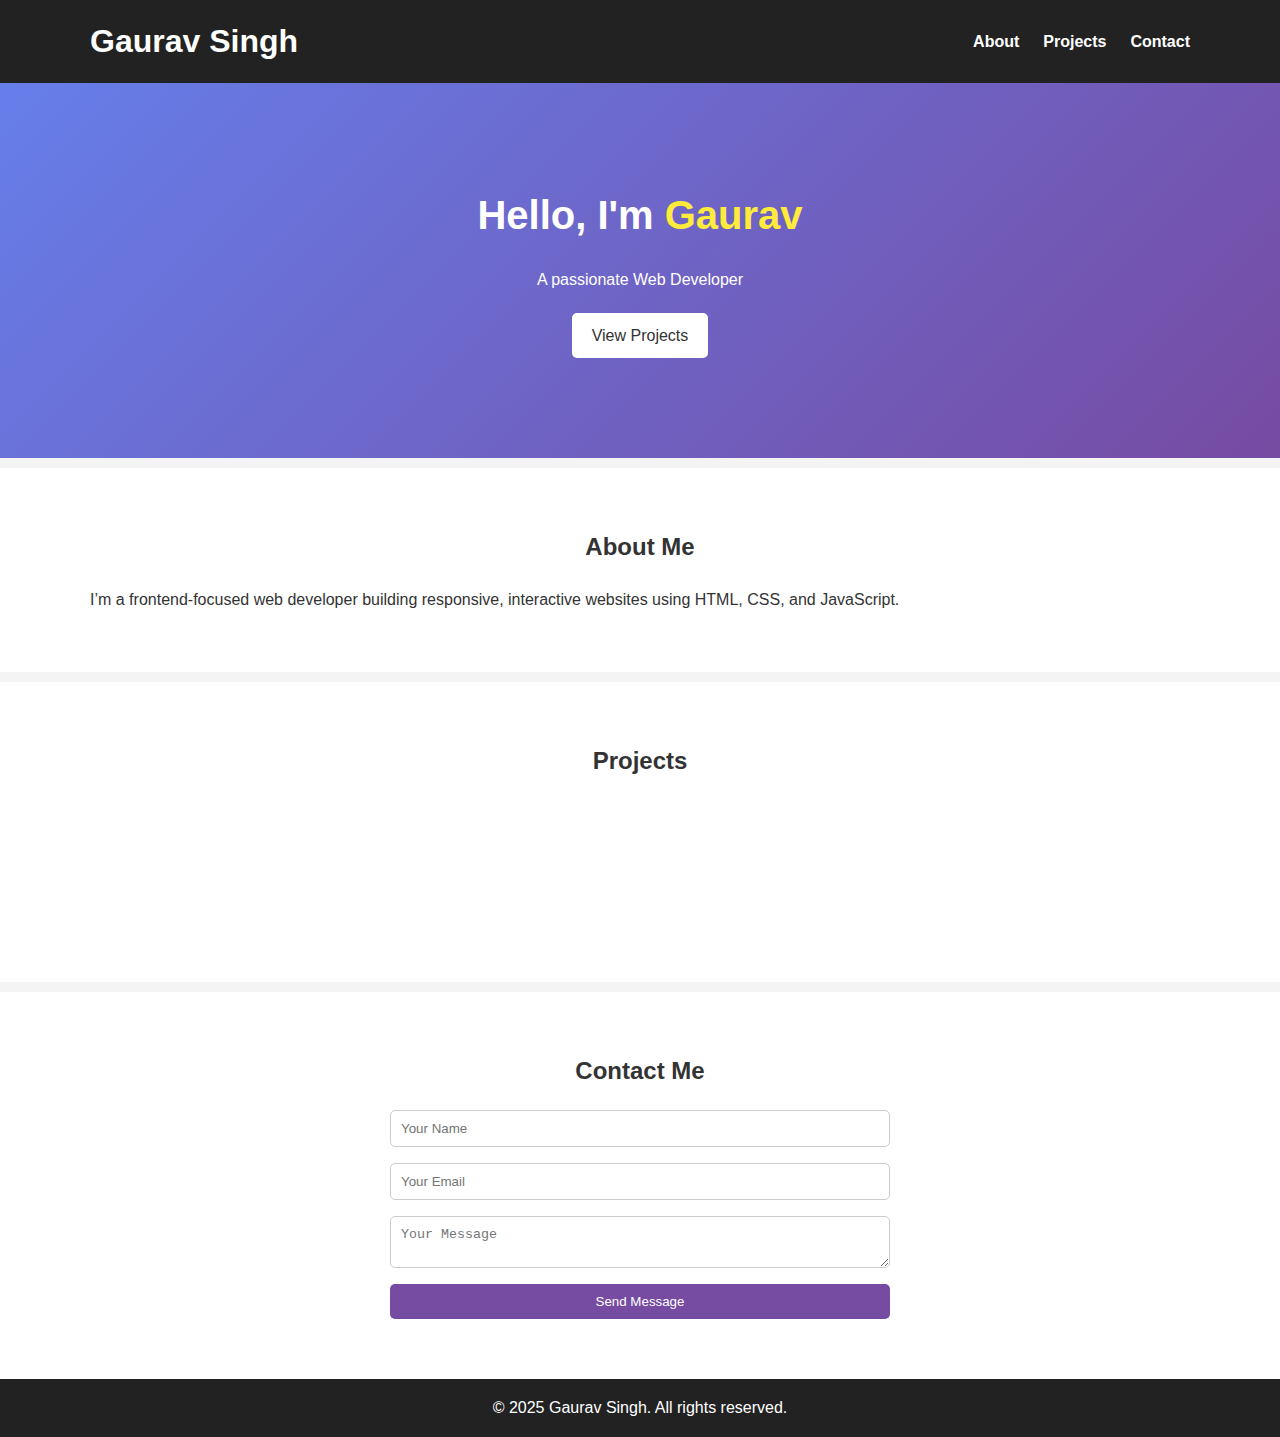
<file: Protofolio task-1/index.html>
<!DOCTYPE html>
<html lang="en">
<head>
  <meta charset="UTF-8" />
  <meta name="viewport" content="width=device-width, initial-scale=1.0"/>
  <title>My Portfolio</title>
  <link rel="stylesheet" href="style.css" />
</head>
<body>

  <header>
    <div class="container">
      <h1>Gaurav Singh</h1>
      <nav>
        <ul>
          <li><a href="#about">About</a></li>
          <li><a href="#projects">Projects</a></li>
          <li><a href="#contact">Contact</a></li>
        </ul>
      </nav>
    </div>
  </header>

  <section class="hero">
    <div class="container">
      <h2>Hello, I'm <span>Gaurav</span></h2>
      <p>A passionate Web Developer</p>
      <a href="#projects" class="btn">View Projects</a>
    </div>
  </section>

  <section id="about" class="about">
    <div class="container">
      <h2>About Me</h2>
      <p>I’m a frontend-focused web developer building responsive, interactive websites using HTML, CSS, and JavaScript.</p>
    </div>
  </section>

  <section id="projects" class="projects">
    <div class="container">
      <h2>Projects</h2>
      <div class="project-grid">
        <div class="project-card">
          <h3>Portfolio Website</h3>
          <p>A personal portfolio built with HTML, CSS, and JS.</p>
        </div>
        <div class="project-card">
          <h3>ToDo App</h3>
          <p>A simple task manager using JavaScript.</p>
        </div>
      </div>
    </div>
  </section>

  <section id="contact" class="contact">
    <div class="container">
      <h2>Contact Me</h2>
      <form>
        <input type="text" placeholder="Your Name" required />
        <input type="email" placeholder="Your Email" required />
        <textarea placeholder="Your Message" required></textarea>
        <button type="submit">Send Message</button>
      </form>
    </div>
  </section>

  <footer>
    <div class="container">
      <p>&copy; 2025 Gaurav Singh. All rights reserved.</p>
    </div>
  </footer>

  <script src="script.js"></script>
</body>
</html>
</file>
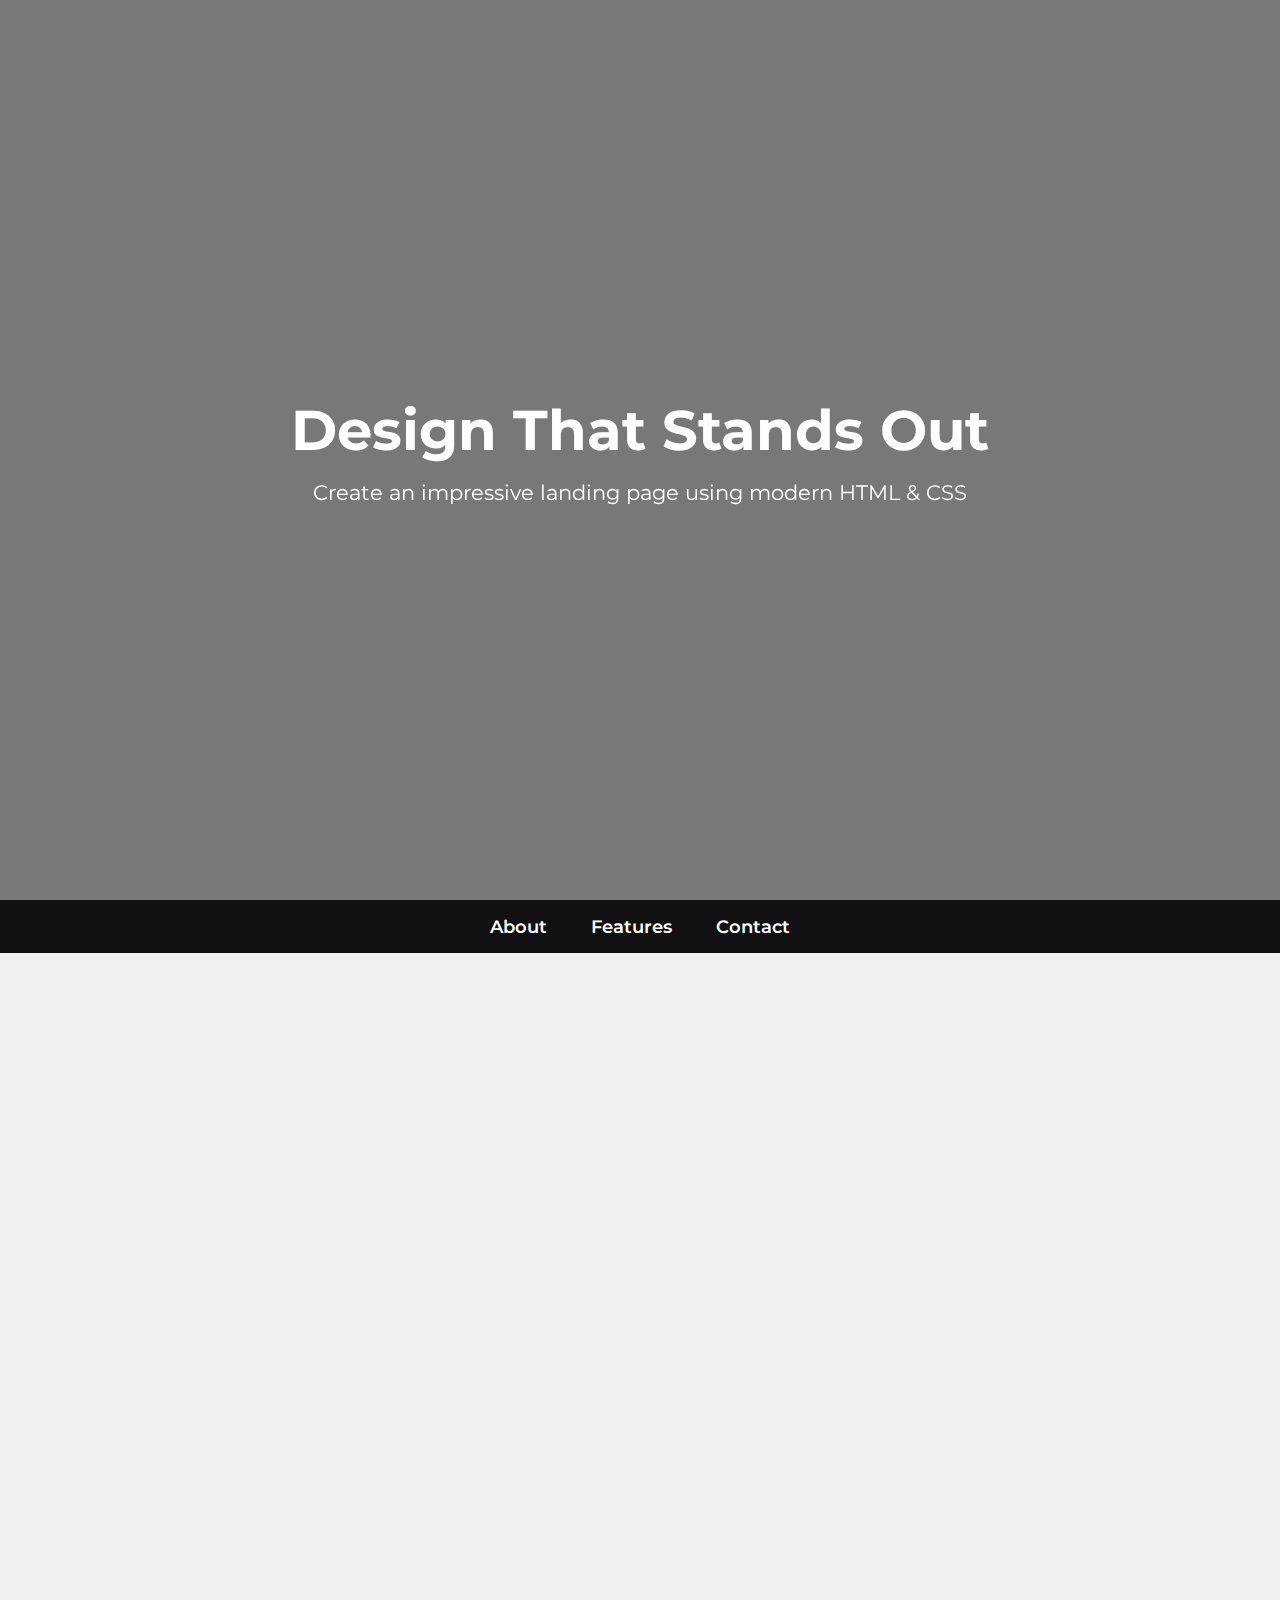
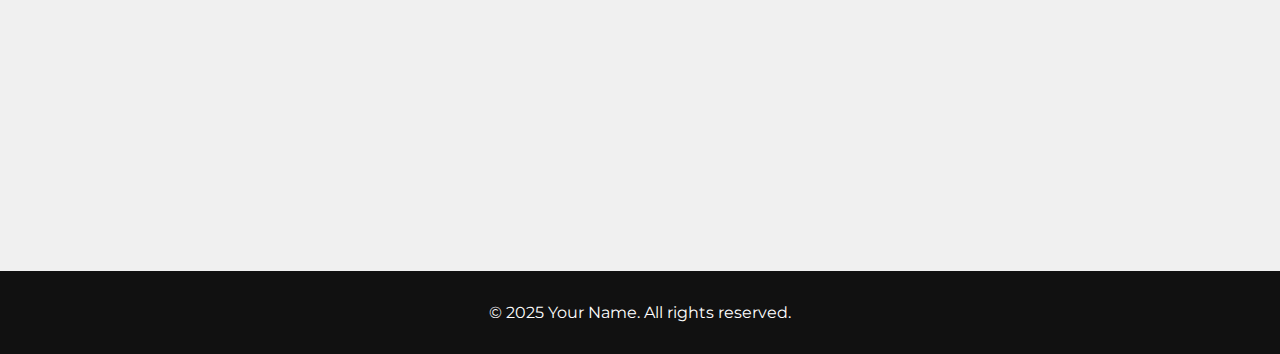
<file: Task 3-Calculator/index.html>
<!DOCTYPE html>
<html lang="en">
<head>
  <meta charset="UTF-8" />
  <meta name="viewport" content="width=device-width, initial-scale=1.0"/>
  <title>Modern Landing Page</title>
  <link href="https://fonts.googleapis.com/css2?family=Montserrat:wght@400;600;700&display=swap" rel="stylesheet">
  <link href="https://unpkg.com/aos@2.3.4/dist/aos.css" rel="stylesheet">

  <style>
    * {
      margin: 0;
      padding: 0;
      box-sizing: border-box;
      scroll-behavior: smooth;
      font-family: 'Montserrat', sans-serif;
    }

    body {
      background: #f0f0f0;
      color: #333;
    }

    /* Hero Banner */
    .hero {
      background: url('https://images.unsplash.com/photo-1532619675605-1e0219e1b9d3?auto=format&fit=crop&w=1470&q=80') no-repeat center center/cover;
      height: 100vh;
      display: flex;
      flex-direction: column;
      justify-content: center;
      align-items: center;
      color: white;
      text-align: center;
      position: relative;
    }

    .hero::before {
      content: '';
      position: absolute;
      top: 0; left: 0; right: 0; bottom: 0;
      background: rgba(0, 0, 0, 0.5);
      z-index: 1;
    }

    .hero-content {
      position: relative;
      z-index: 2;
      padding: 0 2rem;
    }

    .hero h1 {
      font-size: 3.5rem;
      margin-bottom: 1rem;
    }

    .hero p {
      font-size: 1.3rem;
    }

    nav {
      background: #111;
      text-align: center;
      padding: 1rem 0;
      position: sticky;
      top: 0;
      z-index: 1000;
    }

    nav a {
      color: #fff;
      margin: 0 20px;
      text-decoration: none;
      font-weight: 600;
      font-size: 1.1rem;
      transition: color 0.3s;
    }

    nav a:hover {
      color: #ffeb3b;
    }

    .container {
      max-width: 1100px;
      margin: auto;
      padding: 4rem 2rem;
    }

    .section {
      margin-bottom: 3rem;
      background: white;
      padding: 2rem;
      border-radius: 15px;
      box-shadow: 0 0 10px rgba(0,0,0,0.1);
    }

    .section h2 {
      font-size: 2rem;
      color: #2b67f6;
      margin-bottom: 1rem;
    }

    .section p, .section ul {
      font-size: 1.1rem;
      line-height: 1.8;
    }

    .section ul li {
      margin-left: 1.5rem;
      list-style-type: square;
    }

    .btn {
      display: inline-block;
      margin-top: 1.5rem;
      padding: 12px 30px;
      background: #2b67f6;
      color: white;
      font-weight: 700;
      border: none;
      border-radius: 30px;
      text-decoration: none;
      transition: background 0.3s;
    }

    .btn:hover {
      background: #0039cb;
    }

    footer {
      text-align: center;
      padding: 2rem;
      background: #111;
      color: white;
    }

    @media (max-width: 768px) {
      .hero h1 {
        font-size: 2rem;
      }

      nav a {
        display: block;
        margin: 10px 0;
      }

      .btn {
        padding: 10px 20px;
      }
    }
  </style>
</head>
<body>

  <div class="hero">
    <div class="hero-content" data-aos="fade-down">
      <h1>Design That Stands Out</h1>
      <p>Create an impressive landing page using modern HTML & CSS</p>
    </div>
  </div>

  <nav>
    <a href="#about">About</a>
    <a href="#features">Features</a>
    <a href="#contact">Contact</a>
  </nav>

  <div class="container">
    <section id="about" class="section" data-aos="fade-up">
      <h2>About</h2>
      <p>This landing page project helps you understand layout principles, spacing, and modern UI practices using HTML and CSS. It's a perfect project for beginners who want results that look professional.</p>
    </section>

    <section id="features" class="section" data-aos="zoom-in-up">
      <h2>Features</h2>
      <ul>
        <li>Stunning full-screen background</li>
        <li>Smooth scrolling + animations</li>
        <li>Responsive for all devices</li>
        <li>Interactive buttons and navigation</li>
      </ul>
      <a href="#" class="btn">Click Here for Demo</a>
    </section>

    <section id="contact" class="section" data-aos="fade-right">
      <h2>Contact</h2>
      <p>Email: youremail@example.com</p>
    </section>
  </div>

  <footer>
    <p>© 2025 Your Name. All rights reserved.</p>
  </footer>

  <!-- AOS Library JS -->
  <script src="https://unpkg.com/aos@2.3.4/dist/aos.js"></script>
  <script>
    AOS.init({
      duration: 1000,
      once: true
    });
  </script>

</body>
</html>
</file>
<file: Protofolio task-1/style.css>
/* Reset */
* {
  margin: 0;
  padding: 0;
  box-sizing: border-box;
}

body {
  font-family: 'Segoe UI', sans-serif;
  line-height: 1.6;
  background: #f4f4f4;
  color: #333;
  scroll-behavior: smooth;
}

.container {
  width: 90%;
  max-width: 1100px;
  margin: auto;
}

header {
  background: #222;
  color: white;
  padding: 1rem 0;
}

header .container {
  display: flex;
  justify-content: space-between;
  align-items: center;
}

nav ul {
  list-style: none;
  display: flex;
  gap: 1.5rem;
}

nav a {
  color: white;
  text-decoration: none;
  font-weight: bold;
}

.hero {
  background: linear-gradient(135deg, #667eea, #764ba2);
  color: white;
  text-align: center;
  padding: 100px 20px;
}

.hero h2 {
  font-size: 2.5rem;
}

.hero span {
  color: #ffeb3b;
}

.hero .btn {
  margin-top: 20px;
  display: inline-block;
  background: white;
  color: #333;
  padding: 10px 20px;
  text-decoration: none;
  border-radius: 5px;
}

.about, .projects, .contact {
  padding: 60px 0;
  background: white;
  margin-top: 10px;
}

h2 {
  text-align: center;
  margin-bottom: 20px;
}

.project-grid {
  display: flex;
  flex-wrap: wrap;
  gap: 1rem;
  justify-content: center;
}

.project-card {
  background: #e0e0e0;
  padding: 20px;
  border-radius: 10px;
  width: 250px;
}

form {
  max-width: 500px;
  margin: auto;
  display: flex;
  flex-direction: column;
  gap: 1rem;
}

input, textarea {
  padding: 10px;
  border: 1px solid #ccc;
  border-radius: 5px;
}

button {
  padding: 10px;
  border: none;
  background: #764ba2;
  color: white;
  border-radius: 5px;
  cursor: pointer;
}

footer {
  text-align: center;
  padding: 1rem 0;
  background: #222;
  color: white;
}
</file>
